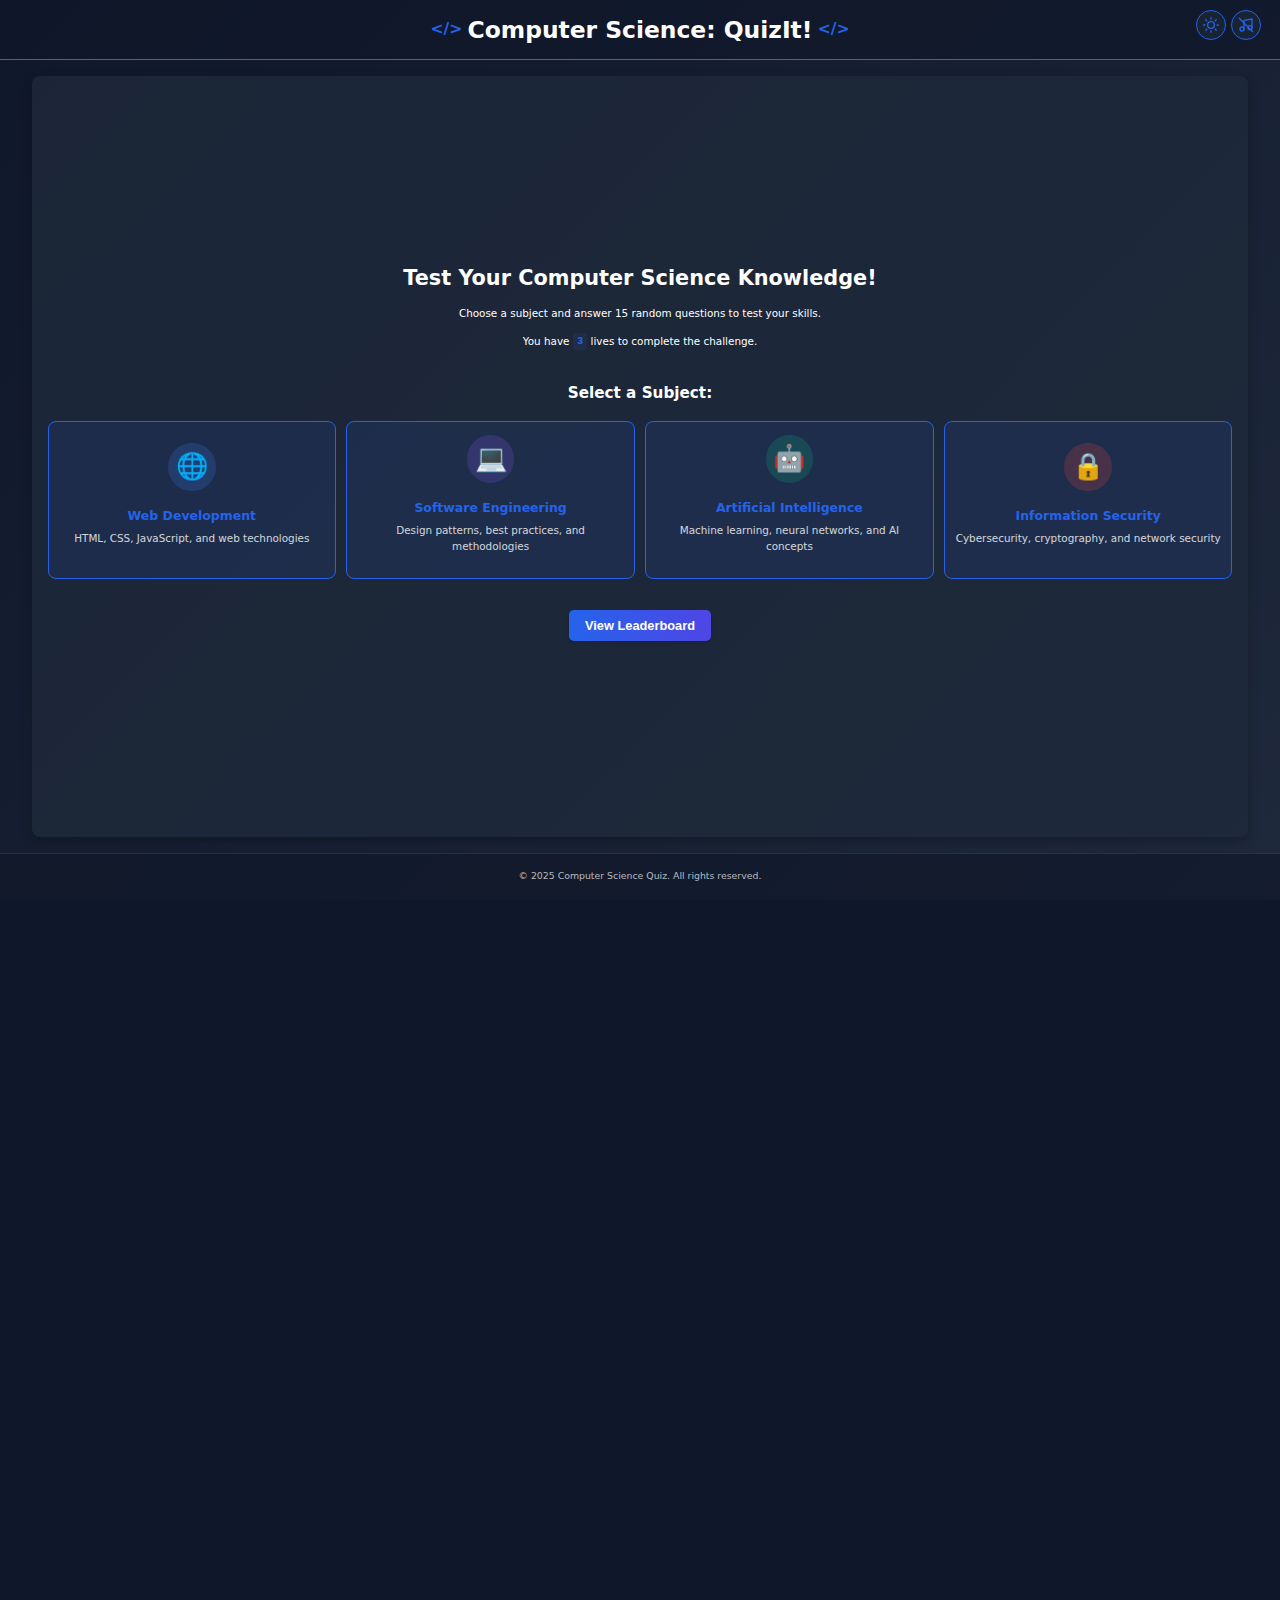
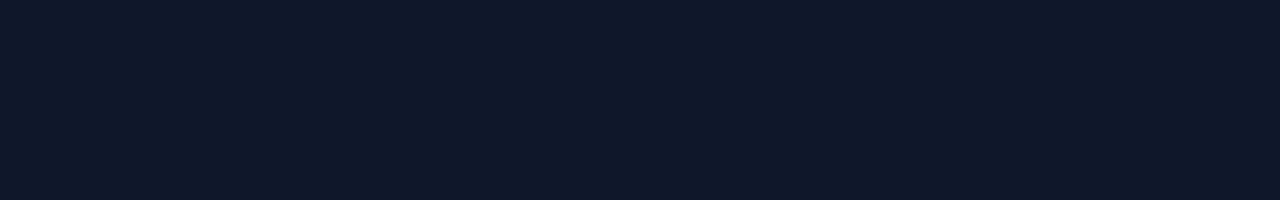
<file: Quiz-App/index.html>
<!DOCTYPE html>
<html lang="en">
  <head>
    <meta charset="UTF-8" />
    <meta name="viewport" content="width=device-width, initial-scale=1.0" />
    <title>CompSci Quiz Challenge</title>
    <script src="https://cdnjs.cloudflare.com/ajax/libs/jquery/3.6.0/jquery.min.js"></script>
    <link rel="stylesheet" href="styles.css" />
  </head>
  <body>
    <header>
      <div class="header-controls">
        <button id="theme-toggle" title="Toggle Light/Dark Mode">
          <svg
            xmlns="http://www.w3.org/2000/svg"
            width="20"
            height="20"
            viewBox="0 0 24 24"
            fill="none"
            stroke="currentColor"
            stroke-width="2"
            stroke-linecap="round"
            stroke-linejoin="round"
            class="light-icon"
          >
            <circle cx="12" cy="12" r="5"></circle>
            <line x1="12" y1="1" x2="12" y2="3"></line>
            <line x1="12" y1="21" x2="12" y2="23"></line>
            <line x1="4.22" y1="4.22" x2="5.64" y2="5.64"></line>
            <line x1="18.36" y1="18.36" x2="19.78" y2="19.78"></line>
            <line x1="1" y1="12" x2="3" y2="12"></line>
            <line x1="21" y1="12" x2="23" y2="12"></line>
            <line x1="4.22" y1="19.78" x2="5.64" y2="18.36"></line>
            <line x1="18.36" y1="5.64" x2="19.78" y2="4.22"></line>
          </svg>
          <svg
            xmlns="http://www.w3.org/2000/svg"
            width="20"
            height="20"
            viewBox="0 0 24 24"
            fill="none"
            stroke="currentColor"
            stroke-width="2"
            stroke-linecap="round"
            stroke-linejoin="round"
            class="dark-icon"
            style="display: none"
          >
            <path d="M21 12.79A9 9 0 1 1 11.21 3 7 7 0 0 0 21 12.79z"></path>
          </svg>
        </button>
        <button id="music-toggle" title="Toggle Background Music">
          <svg
            xmlns="http://www.w3.org/2000/svg"
            width="20"
            height="20"
            viewBox="0 0 24 24"
            fill="none"
            stroke="currentColor"
            stroke-width="2"
            stroke-linecap="round"
            stroke-linejoin="round"
            class="music-on"
          >
            <path d="M9 18V5l12-2v13"></path>
            <circle cx="6" cy="18" r="3"></circle>
            <circle cx="18" cy="16" r="3"></circle>
          </svg>
          <svg
            xmlns="http://www.w3.org/2000/svg"
            width="20"
            height="20"
            viewBox="0 0 24 24"
            fill="none"
            stroke="currentColor"
            stroke-width="2"
            stroke-linecap="round"
            stroke-linejoin="round"
            class="music-off"
            style="display: none"
          >
            <path d="M9 18V5l12-2v13"></path>
            <line x1="2" y1="2" x2="22" y2="22"></line>
            <circle cx="6" cy="18" r="3"></circle>
            <circle cx="18" cy="16" r="3"></circle>
          </svg>
        </button>
      </div>
      <h1>Computer Science: QuizIt!</h1>
    </header>

    <!-- Start Screen -->
    <div id="start-screen" class="slide-in">
      <h2>Test Your Computer Science Knowledge!</h2>
      <p>
        Choose a subject and answer 15 random questions to test your skills.
      </p>
      <p>
        You have <span class="code-theme">3</span> lives to complete the
        challenge.
      </p>

      <div class="subject-selection">
        <h3>Select a Subject:</h3>
        <div class="subject-grid">
          <div class="subject-card" data-subject="web-dev">
            <div class="subject-icon">🌐</div>
            <h4>Web Development</h4>
            <p>HTML, CSS, JavaScript, and web technologies</p>
          </div>
          <div class="subject-card" data-subject="software-eng">
            <div class="subject-icon">💻</div>
            <h4>Software Engineering</h4>
            <p>Design patterns, best practices, and methodologies</p>
          </div>
          <div class="subject-card" data-subject="ai">
            <div class="subject-icon">🤖</div>
            <h4>Artificial Intelligence</h4>
            <p>Machine learning, neural networks, and AI concepts</p>
          </div>
          <div class="subject-card" data-subject="security">
            <div class="subject-icon">🔒</div>
            <h4>Information Security</h4>
            <p>Cybersecurity, cryptography, and network security</p>
          </div>
        </div>
      </div>

      <div class="button-group">
        <button class="leaderboard-btn" id="home-leaderboard-btn">
          View Leaderboard
        </button>
      </div>
    </div>

    <!-- Quiz Screen -->
    <div id="quiz-screen" style="display: none">
      <div class="stats-bar">
        <div class="subject-badge" id="current-subject">Subject</div>
        <div class="score">Score: <span id="score">0</span></div>
        <div class="question-number">
          Question: <span id="current-question">1</span>/<span id="total-questions">15</span>
        </div>
        <div class="lives">
          <span class="heart">❤️</span>
          <span class="heart">❤️</span>
          <span class="heart">❤️</span>
        </div>
        <button id="exit-quiz" class="exit-btn">Exit Quiz</button>
      </div>
      

      <div class="progress-container">
        <div class="progress-bar"></div>
      </div>

      <div class="question-container">
        <div class="question" id="question-text">Loading question...</div>
        <div class="choices" id="choices-container"></div>
      </div>

      <div class="feedback" id="feedback">Great job!</div>

      <button class="next-btn" id="next-btn" style="display: none">
        Next Question
      </button>
    </div>

    <!-- Result Screen -->
    <div id="result-screen" style="display: none">
      <h2>Quiz Completed!</h2>
      <div class="subject-badge large" id="result-subject">Subject</div>
      <div class="score-display"><span id="final-score">0</span> / 15</div>
      <div class="result-message" id="result-message">Well done!</div>

      <div id="save-score-section">
        <h3>Save Your Score</h3>
        <input
          type="text"
          class="username-input"
          id="username"
          placeholder="Enter your name"
          maxlength="15"
        />
        <button class="leaderboard-btn" id="save-score-btn">Save Score</button>
      </div>

      <div>
        <button class="restart-btn">Choose Another Subject</button>
        <button class="leaderboard-btn" id="view-leaderboard-btn">
          View Leaderboard
        </button>
      </div>
    </div>

    <!-- Leaderboard Screen -->
    <div id="leaderboard-screen" style="display: none">
      <h2>Leaderboard</h2>
      <div class="filter-controls">
        <label for="subject-filter">Filter by subject:</label>
        <select id="subject-filter">
          <option value="all">All Subjects</option>
          <option value="web-dev">Web Development</option>
          <option value="software-eng">Software Engineering</option>
          <option value="ai">Artificial Intelligence</option>
          <option value="security">Information Security</option>
        </select>
      </div>
      <table class="leaderboard-table">
        <thead>
          <tr>
            <th>Rank</th>
            <th>Name</th>
            <th>Subject</th>
            <th>Score</th>
            <th>Date</th>
          </tr>
        </thead>
        <tbody id="leaderboard-body"></tbody>
      </table>
      <button class="back-btn">Back</button>
    </div>
    <footer>
      <p>© 2025 Computer Science Quiz. All rights reserved.</p>
    </footer>

    <audio id="background-music" preload="auto" loop>
      <source src="music/background.ogg" type="audio/mpeg" />
      <source src="music/background.mp3" type="audio/ogg" />
      Your browser does not support the audio element.
    </audio>

    <script src="script.js"></script>
  </body>
</html>
</file>
<file: Quiz-App/styles.css>
:root {
  --primary: #2563eb;
  --secondary: #1e40af;
  --light: #e0f2fe;
  --dark: #1e293b;
  --danger: #ef4444;
  --success: #22c55e;
  --web-dev: #3b82f6;
  --software-eng: #8b5cf6;
  --ai: #10b981;
  --security: #ef4444;
  --transition: all 0.3s cubic-bezier(0.25, 0.46, 0.45, 0.94);
  --container-padding: clamp(0.5rem, 3vw, 1.5rem);
  --section-spacing: clamp(1rem, 5vw, 2rem);
}

* {
  box-sizing: border-box;
  margin: 0;
  padding: 0;
}

html, body {
  width: 100%;
  height: 100%;
  overflow-x: hidden;
  font-size: 130%;
}

body {
  font-family: "Segoe UI", system-ui, -apple-system, BlinkMacSystemFont, sans-serif;
  background-color: #0f172a;
  background-image: linear-gradient(135deg, #0f172a 0%, #1e293b 100%);
  color: white;
  padding: 0;
  min-height: 100vh;
  width: 100%;
  line-height: 1.6;
  display: flex;
  flex-direction: column;
  font-size: clamp(16px, 2vw, 18px);
  align-items: center;
  zoom: 50%;
  -moz-transform: scale(0.5); 
  -moz-transform-origin: center top;
  margin: 0 auto;
  overflow-x: hidden;
}

main {
  flex: 1;
  width: 100%;
  max-width: 100%;
  margin: 0 auto;
  padding: 0;
  display: block;
  flex-direction: column;
  align-items: center;
  justify-content: flex-start;
}

header {
  text-align: center;
  margin-bottom: 0;
  border-bottom: 2px solid var(--primary);
  padding: clamp(1rem, 3vw, 1.5rem) 0;
  position: relative;
  width: 100%;
  background-color: rgba(15, 23, 42, 0.7);
}

h1 {
  color: white;
  font-size: clamp(1.25rem, 5vw, 2.25rem);
  margin: 0;
  display: flex;
  align-items: center;
  justify-content: center;
  line-height: 1.2;
  flex-wrap: wrap;
}

h1::before,
h1::after {
  content: "</>";
  color: var(--primary);
  margin: 0 0.5rem;
  font-size: clamp(1rem, 4vw, 1.5rem);
}

#start-screen,
#quiz-screen,
#result-screen,
#leaderboard-screen {
  width: 100%;
  max-width: 95%;
  margin: 0 auto;
  padding: var(--container-padding);
  border-radius: 0;
  background-color: rgba(30, 41, 59, 0.8);
  box-shadow: 0 10px 25px -5px rgba(0, 0, 0, 0.3);
  flex: 1;
  display: flex;
  flex-direction: column;
  font-size: 1.25rem;
}

@media (min-width: 768px) {
  #start-screen,
  #quiz-screen,
  #result-screen,
  #leaderboard-screen {
    border-radius: clamp(8px, 2vw, 16px);
    margin: var(--container-padding);
  }
}

#start-screen,
#result-screen,
#leaderboard-screen {
  text-align: center;
  justify-content: center;
}

.leaderboard-table {
    font-size: 1.2rem;
    line-height: 1.5;
}

.leaderboard-table th {
    font-size: 1.3rem;
    font-weight: bold;
}

.leaderboard-table td {
    font-size: 1.2rem;
    padding: 12px;
}

.stats-bar {
  display: grid;
  /* Update grid columns to place score and question number together */
  grid-template-columns: auto auto 1fr auto auto;
  align-items: center;
  gap: 0.5rem;
  margin-bottom: 1.5rem;
  font-size: clamp(0.8rem, 2vw, 1rem);
  background-color: rgba(15, 23, 42, 0.5);
  padding: 0.75rem;
  border-radius: 8px;
}

.lives {
  display: flex;
  align-items: center;
}

.heart {
  color: var(--danger);
  font-size: clamp(1rem, 2.5vw, 2rem);
  margin-left: 0.25rem;
}

.score {
  font-size: 130%;
  margin-right: 1rem;
  display: flex;
  align-items: center;
  gap: 0.5rem;
}

.progress-container {
  height: 8px;
  background-color: rgba(255, 255, 255, 0.1);
  border-radius: 4px;
  margin-bottom: var(--section-spacing);
  overflow: hidden;
}

.progress-bar {
  height: 100%;
  background-image: linear-gradient(to right, var(--primary), #60a5fa);
  width: 0%;
  transition: width 0.5s ease;
  border-radius: 4px;
}

.question-container {
  background-color: rgba(15, 23, 42, 0.7);
  padding: clamp(1rem, 3vw, 1.5rem);
  border-radius: clamp(8px, 2vw, 12px);
  margin-bottom: var(--section-spacing);
  border-left: 4px solid var(--primary);
  box-shadow: 0 4px 6px -1px rgba(0, 0, 0, 0.1), 0 2px 4px -2px rgba(0, 0, 0, 0.1);
  
}

.question-number {
  font-size: 130%;
  display: flex;
  align-items: center;
}


.question {
  font-size: clamp(1rem, 3vw, 2rem);
  margin-bottom: 1.5rem;
  word-wrap: break-word;
  overflow-wrap: break-word;
  line-height: 1.5;
}

.choices {
  display: grid;
  grid-template-columns: 1fr;
  gap: clamp(0.5rem, 2vw, 1rem);
}

.choice-btn {
  background-color: rgba(30, 64, 175, 0.2);
  border: 2px solid var(--primary);
  border-radius: clamp(6px, 1.5vw, 10px);
  padding: clamp(0.75rem, 2vw, 1rem);
  color: white;
  font-size: clamp(0.9rem, 2vw, 1rem);
  transition: var(--transition);
  cursor: pointer;
  text-align: left;
  word-break: break-word;
  white-space: normal;
  overflow-wrap: break-word;
  height: auto;
  min-height: 3rem;
  display: flex;
  align-items: center;
  position: relative;
  overflow: hidden;
  font-size: 110%;
}

.choice-btn:hover {
  background-color: rgba(30, 64, 175, 0.4);
  transform: translateY(-2px);
  box-shadow: 0 4px 6px -1px rgba(0, 0, 0, 0.2);
}

.choice-btn.correct {
  background-color: rgba(34, 197, 94, 0.2);
  border-color: var(--success);
}

.choice-btn.incorrect {
  background-color: rgba(239, 68, 68, 0.2);
  border-color: var(--danger);
}

.feedback {
  text-align: center;
  margin: 1rem 0;
  padding: 1rem;
  border-radius: clamp(6px, 1.5vw, 10px);
  font-weight: bold;
  opacity: 0;
  transition: opacity 0.3s ease;
  font-size: clamp(0.9rem, 2vw, 1rem);
}

.feedback.correct {
  background-color: rgba(34, 197, 94, 0.1);
  color: var(--success);
  opacity: 1;
}

.feedback.incorrect {
  background-color: rgba(239, 68, 68, 0.1);
  color: var(--danger);
  opacity: 1;
}

.next-btn {
  display: block;
  width: 300px;
  margin: 1rem auto;
  padding: clamp(0.5rem, 2vw, 0.75rem);
  font-size: clamp(0.9rem, 2vw, 1rem);
  text-align: center;
  background: linear-gradient(to right, var(--primary), #4f46e5);
  color: white;
  border: none;
  border-radius: clamp(6px, 1.5vw, 10px);
  cursor: pointer;
  transition: var(--transition);
}

.next-btn:hover {
  background: linear-gradient(to right, #2563eb, #4338ca);
  transform: translateY(-3px);
  box-shadow: 0 6px 10px -1px rgba(0, 0, 0, 0.2);
}

.next-btn:active {
  transform: translateY(-1px);
}

.start-btn,
.restart-btn,
.leaderboard-btn,
.back-btn {
  background: linear-gradient(to right, var(--primary), #4f46e5);
  color: white;
  border: none;
  border-radius: clamp(6px, 1.5vw, 10px);
  padding: clamp(0.5rem, 2vw, 0.75rem) clamp(1rem, 3vw, 1.5rem);
  font-size: clamp(0.9rem, 2vw, 2rem);
  font-weight: bold;
  cursor: pointer;
  transition: var(--transition);
  display: inline-block;
  margin: clamp(0.2rem, 2vw, 1rem) 0.5rem;
  box-shadow: 0 4px 6px -1px rgba(0, 0, 0, 0.1);
}

.start-btn:hover,
.restart-btn:hover,
.leaderboard-btn:hover,
.back-btn:hover {
  background: linear-gradient(to right, #2563eb, #4338ca);
  transform: translateY(-3px);
  box-shadow: 0 6px 10px -1px rgba(0, 0, 0, 0.2);
}

.start-btn:active,
.restart-btn:active,
.leaderboard-btn:active,
.back-btn:active {
  transform: translateY(-1px);
}

.exit-btn {
  background-color: #33030D;
  color: white;
  border: 2px solid #9D0B28;
  margin-left: 18px;
  cursor: pointer;
  font-weight: 500;
  transition: all 0.3s cubic-bezier(0.25, 0.46, 0.45, 0.94);
  text-align: center;
  white-space: nowrap;
  color: white;
  padding: clamp(0.5rem, 1vw, 0.4rem) clamp(1rem, 1.5vw, 0.75rem);
  border-radius: 20px;
  font-size: clamp(0.75rem, 2vw, 2rem);
}

.exit-btn:hover {
  background-color: #5A082D;
  border-color: #9D0B28;
  transform: translateY(-2px);
}

.exit-btn:active {
  transform: translateY(0);
  background-color: #701a1a;
}

body.light-mode .exit-btn {
  background-color: #BE3144;
  color: white;
}

body.light-mode .exit-btn:hover {
  background-color: #872341;
}

#feedback {
  font-size: 90%;
}

.header-controls {
  display: flex;
  gap: 0.5rem;
  justify-content: center;
  margin: 0.5rem 0;
}

@media (min-width: 768px) {
  .header-controls {
    position: absolute;
    top: 1rem;
    right: 1rem;
    margin: 0;
  }
}

#theme-toggle,
#music-toggle {
  background-color: rgba(30, 41, 59, 0.6);
  border: 1px solid var(--primary);
  color: var(--primary);
  width: clamp(36px, 8vw, 40px);
  height: clamp(36px, 8vw, 40px);
  border-radius: 50%;
  display: flex;
  align-items: center;
  justify-content: center;
  cursor: pointer;
  transition: var(--transition);
  width: clamp(48px, 10vw, 60px); 
  height: clamp(48px, 10vw, 60px);
}

.header-controls{
  margin-right: 0.8rem;
}

#theme-toggle:hover,
#music-toggle:hover {
  background-color: rgba(37, 99, 235, 0.2);
  transform: translateY(-2px);
}

#theme-toggle svg,
#music-toggle svg {
  width: 32px; /* Increased from 20px */
  height: 32px; /* Increased from 20px */
}

.button-group {
  display: flex;
  flex-wrap: wrap;
  justify-content: center;
  gap: clamp(0.5rem, 2vw, 1rem);
}

body.light-mode {
  --primary: #1d4ed8;
  --secondary: #1e40af;
  --light: #f8fafc;
  --dark: #334155;
  --danger: #dc2626;
  --success: #16a34a;
  background: linear-gradient(135deg, #f1f5f9 0%, #e2e8f0 100%);
  color: #334155;
}

body.light-mode header {
  background-color: rgba(241, 245, 249, 0.9);
  border-bottom: 2px solid var(--primary);
}

body.light-mode .container {
  background-color: rgba(255, 255, 255, 0.95);
  box-shadow: 0 25px 50px -12px rgba(0, 0, 0, 0.1);
}

body.light-mode #start-screen,
body.light-mode #quiz-screen,
body.light-mode #result-screen,
body.light-mode #leaderboard-screen {
  background-color: rgba(255, 255, 255, 0.9);
  box-shadow: 0 10px 25px -5px rgba(0, 0, 0, 0.1);
  color: var(--dark);
}

body.light-mode .question-container {
  background-color: rgba(241, 245, 249, 0.9);
  border-left: 4px solid var(--primary);
}

body.light-mode .subject-card {
  background-color: rgba(241, 245, 249, 0.9);
  color: var(--dark);
}

body.light-mode .choice-btn {
  background-color: rgba(226, 232, 240, 0.9);
  color: var(--dark);
}

body.light-mode h1 {
  color: var(--dark);
}

body.light-mode .stats-bar {
  background-color: rgba(226, 232, 240, 0.9);
  color: var(--dark);
}

body.light-mode footer {
  border-top: 1px solid rgba(0, 0, 0, 0.1);
  color: rgba(0, 0, 0, 0.7);
  background-color: rgba(241, 245, 249, 0.9);
}

body.light-mode #subject-filter {
  background-color: rgba(255, 255, 255, 0.9);
  color: var(--dark);
  border: 1px solid rgba(0, 0, 0, 0.2);
}

body.light-mode .username-input {
  background-color: rgba(255, 255, 255, 0.9);
  color: var(--dark);
  border: 2px solid var(--primary);
}

body.light-mode #theme-toggle,
body.light-mode #music-toggle {
  background-color: rgba(226, 232, 240, 0.9);
  color: var(--primary);
}

footer {
  text-align: center;
  padding: clamp(1rem, 3vw, 1.5rem) 0;
  border-top: 1px solid rgba(255, 255, 255, 0.1);
  font-size: clamp(0.8rem, 2vw, 0.9rem);
  color: rgba(255, 255, 255, 0.7);
  width: 100%;
  background-color: rgba(15, 23, 42, 0.7);
  margin-top: auto;
}

body.light-mode footer {
  border-top: 1px solid rgba(0, 0, 0, 0.1);
  color: rgba(0, 0, 0, 0.7);
  background-color: rgba(241, 245, 249, 0.7);
}

#start-screen h2,
#result-screen h2,
#leaderboard-screen h2 {
  font-size: clamp(1.25rem, 4vw, 2rem);
  margin-bottom: 1rem;
}

#start-screen p,
#result-screen p {
  margin-bottom: 1rem;
  font-size: clamp(0.85rem, 2vw, 1rem);
}

.score-display {
  font-size: clamp(1.5rem, 6vw, 3rem);
  font-weight: bold;
  color: var(--primary);
  margin: 1.5rem 0;
  display: inline-block;
  padding: 0.5rem clamp(1rem, 3vw, 2rem);
  background-color: rgba(37, 99, 235, 0.1);
  border-radius: clamp(8px, 3vw, 16px);
}

.score {
  font-size: 130%;
  margin-left: 10px;
}

.result-message {
  font-size: clamp(0.9rem, 3vw, 1.25rem);
  margin-bottom: 2rem;
  line-height: 1.5;
}

.leaderboard-table {
  width: 100%;
  border-collapse: separate;
  border-spacing: 0;
  margin: 2rem 0;
  overflow: hidden;
  border-radius: clamp(6px, 2vw, 10px);
  font-size: clamp(0.8rem, 2vw, 0.9rem);
}

.leaderboard-table th,
.leaderboard-table td {
  padding: clamp(0.5rem, 2vw, 0.75rem);
  text-align: left;
  border-bottom: 1px solid rgba(255, 255, 255, 0.1);
}

.leaderboard-table th {
  background-color: rgba(37, 99, 235, 0.3);
  color: white;
  font-weight: bold;
  text-transform: uppercase;
  font-size: clamp(0.7rem, 2vw, 0.9rem);
  letter-spacing: 0.05em;
}

body.light-mode .leaderboard-table th {
  background-color: rgba(37, 99, 235, 0.2);
  color: var(--dark);
}

.leaderboard-table tr:nth-child(even) {
  background-color: rgba(255, 255, 255, 0.05);
}

body.light-mode .leaderboard-table tr:nth-child(even) {
  background-color: rgba(0, 0, 0, 0.02);
}

.username-input {
  background-color: rgba(15, 23, 42, 0.7);
  border: 2px solid var(--primary);
  border-radius: clamp(6px, 2vw, 10px);
  padding: clamp(0.5rem, 2vw, 0.75rem) clamp(0.75rem, 2vw, 1rem);
  color: white;
  font-size: clamp(0.9rem, 2vw, 1rem);
  margin-bottom: 1rem;
  width: 100%;
  max-width: 300px;
  transition: var(--transition);
}

.username-input:focus {
  outline: none;
  border-color: #60a5fa;
  box-shadow: 0 0 0 3px rgba(37, 99, 235, 0.3);
}

body.light-mode .username-input {
  background-color: rgba(255, 255, 255, 0.9);
  color: var(--dark);
}

.code-theme {
  color: var(--primary);
  font-family: monospace;
  font-weight: bold;
  background-color: rgba(37, 99, 235, 0.1);
  padding: 0.2em 0.4em;
  border-radius: 4px;
}

.subject-selection {
  margin: var(--section-spacing) 0;
  width: 100%;
}

.subject-grid {
  display: grid;
  grid-template-columns: repeat(4, 270px);
  gap: clamp(0.75rem, 2vw, 1rem);
  margin-top: 1.5rem;
  width: 100%;
}

.subject-card {
  background-color: rgba(37, 99, 235, 0.1);
  border: 2px solid var(--primary);
  border-radius: clamp(8px, 3vw, 16px);
  padding: clamp(1rem, 3vw, 1.25rem) clamp(0.75rem, 2vw, 1rem);
  text-align: center;
  transition: var(--transition);
  cursor: pointer;
  height: 100%;
  display: flex;
  flex-direction: column;
  align-items: center;
  justify-content: center;
}

.subject-card:hover {
  transform: translateY(-5px);
  box-shadow: 0 10px 25px -5px rgba(0, 0, 0, 0.3);
}

.subject-card.selected {
  background-color: rgba(37, 99, 235, 0.2);
  border-color: var(--success);
  box-shadow: 0 0 0 3px rgba(34, 197, 94, 0.3);
}

.subject-icon {
  font-size: clamp(2rem, 6vw, 2.5rem);
  margin-bottom: 1rem;
  display: inline-block;
  background-color: rgba(30, 41, 59, 0.3);
  width: clamp(75px, 13vw, 95px);
  height: clamp(75px, 13vw, 95px);
  line-height: clamp(60px, 12vw, 92px);
  border-radius: 50%;
}

.subject-card[data-subject="web-dev"] .subject-icon {
  background-color: rgba(59, 130, 246, 0.2);
}

.subject-card[data-subject="software-eng"] .subject-icon {
  background-color: rgba(139, 92, 246, 0.2);
}

.subject-card[data-subject="ai"] .subject-icon {
  background-color: rgba(16, 185, 129, 0.2);
}

.subject-card[data-subject="security"] .subject-icon {
  background-color: rgba(239, 68, 68, 0.2);
}

.subject-card h4 {
  margin: 0.5rem 0;
  color: var(--primary);
  font-size: clamp(1rem, 2.5vw, 1.2rem);
}

.subject-card p {
  font-size: clamp(0.8rem, 2vw, 0.9rem);
  opacity: 0.8;
  line-height: 1.5;
}

.subject-badge {
  background-color: var(--primary);
  color: white;
  padding: clamp(0.3rem, 1vw, 0.4rem) clamp(0.5rem, 1.5vw, 0.75rem);
  border-radius: 20px;
  font-size: clamp(0.75rem, 2vw, 2rem);
  font-weight: 500;
  display: inline-block;
}

.subject-badge.large {
  font-size: clamp(0.85rem, 2.5vw, 1.2rem);
  padding: clamp(0.4rem, 1.5vw, 0.5rem) clamp(1rem, 3vw, 1.5rem);
  margin: 1rem auto;
  display: inline-block;
  box-shadow: 0 2px 5px rgba(0, 0, 0, 0.2);
}

.subject-badge.web-dev {
  background-color: var(--web-dev);
}

.subject-badge.software-eng {
  background-color: var(--software-eng);
}

.subject-badge.ai {
  background-color: var(--ai);
}

.subject-badge.security {
  background-color: var(--security);
}

.filter-controls {
  margin: 1rem 0;
  display: flex;
  align-items: center;
  justify-content: center;
  gap: clamp(0.3rem, 1vw, 0.5rem);
  flex-wrap: wrap;
}

#subject-filter {
  background-color: rgba(30, 41, 59, 0.8);
  border: 1px solid var(--primary);
  color: white;
  padding: clamp(0.5rem, 2vw, 0.75rem) clamp(0.75rem, 2vw, 1rem);
  border-radius: clamp(6px, 2vw, 10px);
  font-size: clamp(0.8rem, 2vw, 0.9rem);
  transition: var(--transition);
  width: 100%;
  max-width: 300px;
}

#subject-filter:focus {
  outline: none;
  border-color: #60a5fa;
  box-shadow: 0 0 0 3px rgba(37, 99, 235, 0.3);
}

body.light-mode #subject-filter {
  background-color: rgba(255, 255, 255, 0.9);
  color: var(--dark);
  border: 1px solid rgba(0, 0, 0, 0.2);
}

.fade-in {
  animation: fadeIn 0.5s ease-in;
}

.slide-in {
  animation: slideIn 0.5s ease-out;
}

/* Mobile-first media queries */
@media (min-width: 480px) {
  .subject-grid {
    grid-template-columns: repeat(2, 1fr);
  }
  
  .choices {
    grid-template-columns: 1fr;
  }
}

@media (min-width: 640px) {
  .choices {
    grid-template-columns: 1fr 1fr;
  }
  
  .stats-bar {
    grid-template-columns: auto auto 1fr auto auto;
  }
}

@media (min-width: 768px) {
  .subject-grid {
    grid-template-columns: repeat(2, 1fr);
  }
}

@media (min-width: 1024px) {
  .subject-grid {
    grid-template-columns: repeat(4, 1fr);
  }
}

/* For very small screens */
@media (max-width: 360px) {
  h1 {
    font-size: 1.2rem;
  }
  
  h1::before,
  h1::after {
    font-size: 0.9rem;
  }
  
  .button-group {
    flex-direction: column;
    align-items: center;
  }
  

  .start-btn,
  .restart-btn,
  .leaderboard-btn,
  .back-btn {
    width: 100%;
    margin: 0.25rem 0;
  }
}

/* For print media */
@media print {
  body {
    background: white;
    color: black;
  }
  
  #start-screen,
  #quiz-screen,
  #result-screen,
  #leaderboard-screen {
    box-shadow: none;
    background: none;
  }
  
  .header-controls,
  .button-group {
    display: none;
  }
}

@keyframes fadeIn {
  from {
    opacity: 0;
  }
  to {
    opacity: 1;
  }
}

@keyframes slideIn {
  from {
    transform: translateY(20px);
    opacity: 0;
  }
  to {
    transform: translateY(0);
    opacity: 1;
  }
}
</file>
